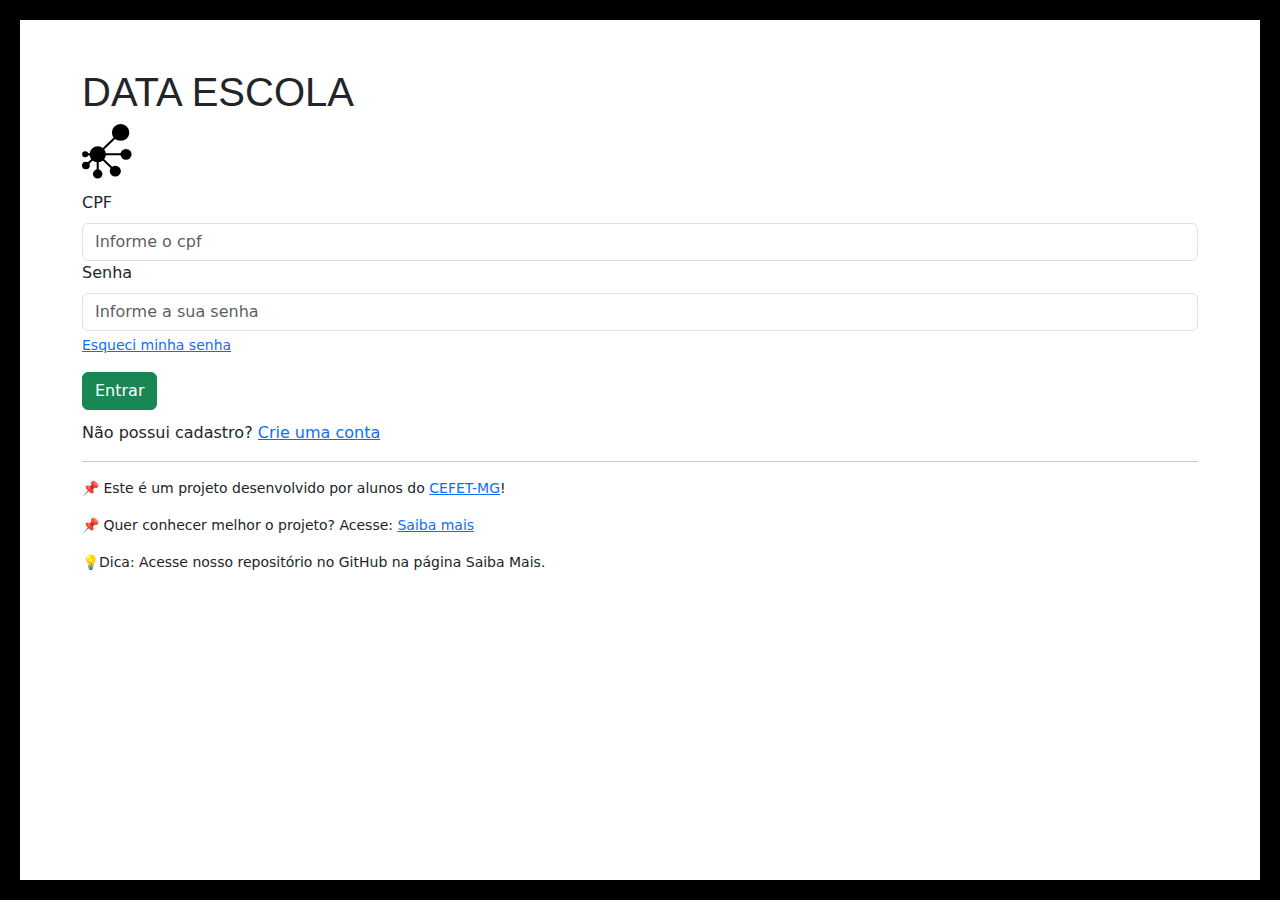
<file: dataEscola/src/frontend/index.html>
<!doctype html>
<html lang="pt-br">
  <head>
    <meta charset="utf-8">
    <meta name="viewport" content="width=device-width, initial-scale=1">
    <title>Login</title>
    <link rel="icon" href="img/favicon.svg" type="image/x-icon">
    <link type="text/css" rel="stylesheet" href="css/bootstrap.css"/>
    <link type="text/css" rel="stylesheet" href="css/estilo.css"/>
  </head>
  <body>

    <div class="container mt-5">
        <h1>DATA ESCOLA</h1>
        <div class="logo">
            <img src="img/dataEsccolaLogo.svg" width="50px">
        </div>
        
        <form id="formulario" action="#" method="post">
            <fieldset>
                <div>
                    <label class="form-label" for="cpf">CPF</label>
                    <input class="form-control" id="cpf" name="cpf" type="text" required placeholder="Informe o cpf">
                </div>
                <div class="senha">
                    <label class="form-label" for="senha">Senha</label>
                    <input class="form-control" id="senha" name="senha" type="password" required placeholder="Informe a sua senha">
                </div>
                <p class="small mt-1"><a href="novaSenha.html">Esqueci minha senha</a></p>
                 <div class="mt-3"> 
                    <!--a class precisa ser mantida com esse nome por causa do bootstrap-->
                    <button class="btn btn-success" type="submit">Entrar</button> 
                </div>                 
            </fieldset>
        </form>
        <p class="cadastro">Não possui cadastro? <a href="criarConta.html">Crie uma conta</a></p>
        <hr>
        <footer>
        <div class="rodape">
            <p class="small">📌 Este é um projeto desenvolvido por alunos do <a href="https://www.timoteo.cefetmg.br/">CEFET-MG</a>!</p>
            <p class="small">📌 Quer conhecer melhor o projeto? Acesse: <a href="sobre.html">Saiba mais</a></p>
            <p class="small">💡Dica: Acesse nosso repositório no GitHub na página Saiba Mais.</p>
        </div>
    </footer>
    </div>
    <script type="text/javascript" src="js/bootstrap.js"></script>
    <script src="js/login.js"></script>
  </body>
</html>
</file>
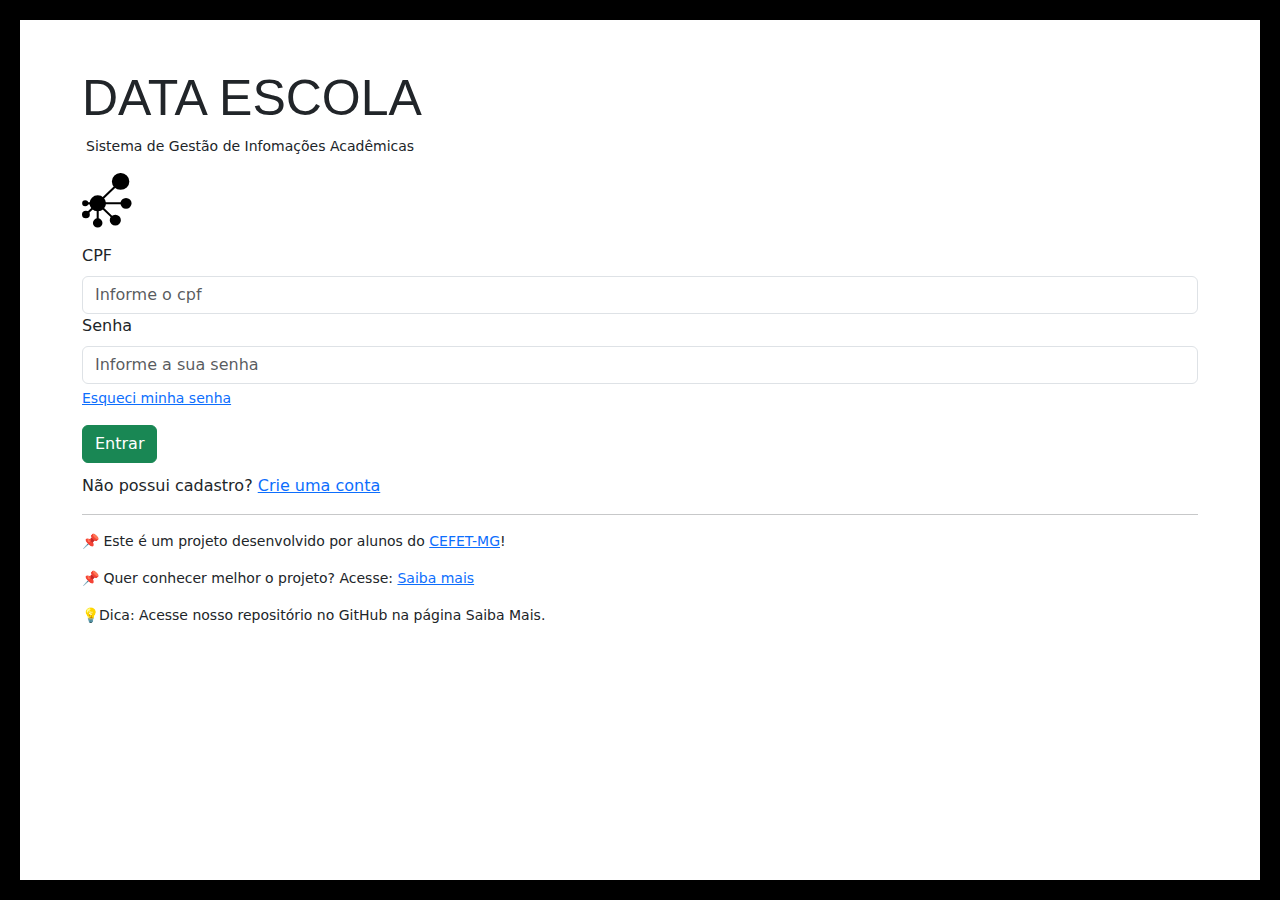
<file: dataEscola/src/main/java/com/cefet/dataEscola/frontend/index.html>
<!doctype html>
<html lang="pt-br">
  <head>
    <meta charset="utf-8">
    <meta name="viewport" content="width=device-width, initial-scale=1">
    <title>Login</title>
    <link rel="icon" href="img/favicon.svg" type="image/x-icon">
    <link type="text/css" rel="stylesheet" href="css/bootstrap.css"/>
    <link type="text/css" rel="stylesheet" href="css/estilo.css"/>
  </head>
  <body>

    <div class="container mt-5">
        <h1 style="font-size: 50px;">DATA ESCOLA</h1>
        <p class="small ms-1">Sistema de Gestão de Infomações Acadêmicas</p>
        <div class="logo mb-1">
            <img src="img/dataEsccolaLogo.svg" width="50px">
        </div>
        
        <form id="formulario" action="#" method="post">
            <fieldset>
                <div>
                    <label class="form-label" for="cpf">CPF</label>
                    <input class="form-control" id="cpf" name="cpf" type="text" required placeholder="Informe o cpf">
                </div>
                <div class="senha">
                    <label class="form-label" for="senha">Senha</label>
                    <input class="form-control" id="senha" name="senha" type="password" required placeholder="Informe a sua senha">
                </div>
                <p class="small mt-1"><a href="novaSenha.html">Esqueci minha senha</a></p>
                 <div class="mt-3"> 
                    <!--a class precisa ser mantida com esse nome por causa do bootstrap-->
                    <button class="btn btn-success" type="submit">Entrar</button> 
                </div>                 
            </fieldset>
        </form>
        <p class="cadastro">Não possui cadastro? <a href="criarConta.html">Crie uma conta</a></p>
        <hr>
        <footer>
        <div class="rodape">
            <p class="small">📌 Este é um projeto desenvolvido por alunos do <a href="https://www.timoteo.cefetmg.br/">CEFET-MG</a>!</p>
            <p class="small">📌 Quer conhecer melhor o projeto? Acesse: <a href="sobre.html">Saiba mais</a></p>
            <p class="small">💡Dica: Acesse nosso repositório no GitHub na página Saiba Mais.</p>
        </div>
    </footer>
    </div>
    <script type="text/javascript" src="js/bootstrap.js"></script>
    <script src="js/login.js"></script>
  </body>
</html>
</file>
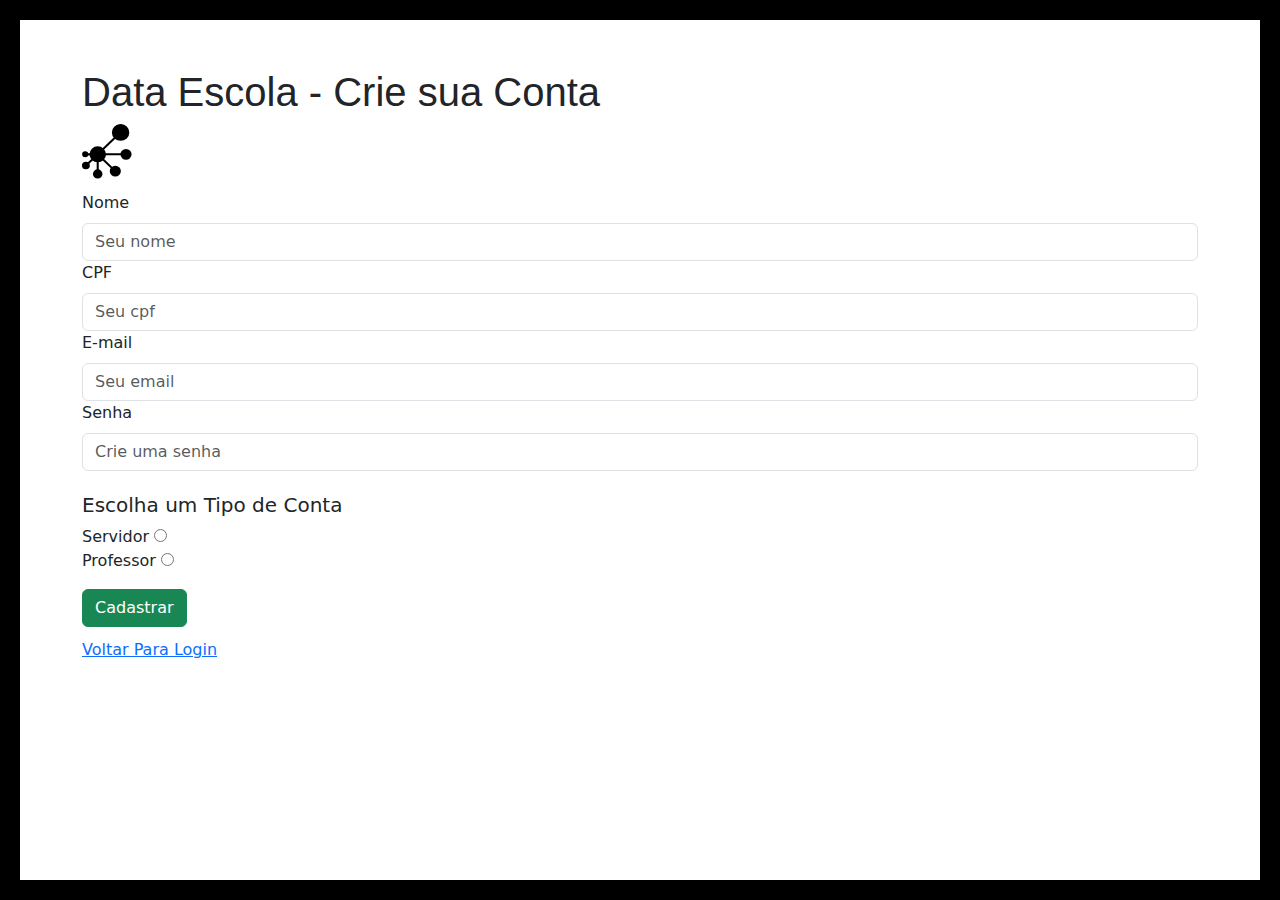
<file: dataEscola/src/frontend/criarConta.html>
<!DOCTYPE html>
<html lang="pt-br">
<head>
    <meta charset="UTF-8">
    <meta name="viewport" content="width=device-width, initial-scale=1.0">
    <title>Crie sua Conta</title>
    <link rel="icon" href="img/favicon.svg" type="image/x-icon">
    <link type="text/css" rel="stylesheet" href="css/bootstrap.css"/>
    <link type="text/css" rel="stylesheet" href="css/estiloCriarConta.css"/>
</head>
<body>
    <div class="container mt-5">
        <h1>Data Escola - Crie sua Conta</h1>
        <div class="logo">
            <img src="img/dataEsccolaLogo.svg" width="50px">
        </div>
        <form id="formulario" action="#" method="post">
            <fieldset>
                <div>
                    <label class="form-label" for="nome">Nome</label>
                    <input class="form-control" id="nome" name="nome" type="text" required placeholder="Seu nome">
                </div>
                <div>
                    <label class="form-label" for="cpf">CPF</label>
                    <input class="form-control" id="cpf" name="cpf" type="text" required placeholder="Seu cpf">
                </div>
                <div>
                    <label class="form-label" for="email">E-mail</label>
                    <input class="form-control" id="email" name="email" type="text" required placeholder="Seu email">
                </div>
                <div class="senha">
                    <label class="form-label" for="senha">Senha</label>
                    <input class="form-control" id="senha" name="senha" type="password" required placeholder="Crie uma senha">
                </div>
                <div class="tipo">
                    <h5 class="form-label" for="tipo">Escolha um Tipo de Conta</h5>
                <label for="servidor">Servidor</label>
                <input id="servidor" type="radio" required id="servidor" name="tipo" value="SERVIDOR"> 
                <br>
                <label for="professor">Professor</label>
                <input id="professor" type="radio" required id="professor" name="tipo" value="PROFESSOR">
                <br>
                </div>
                 <div class="mt-3"> 
                    <!--a class precisa ser mantida com esse nome por causa do bootstrap-->
                    <button class="btn btn-success" type="submit">Cadastrar</button> 
                </div>
                <div class="linkVoltar">
                <a href="index.html">Voltar Para Login</a>
                </div>
                <br>
                <br>

    </div>

    <script type="text/javascript" src="js/bootstrap.js"></script>
    <script src="js/criarConta.js"></script>    
</body>
</html>
</file>
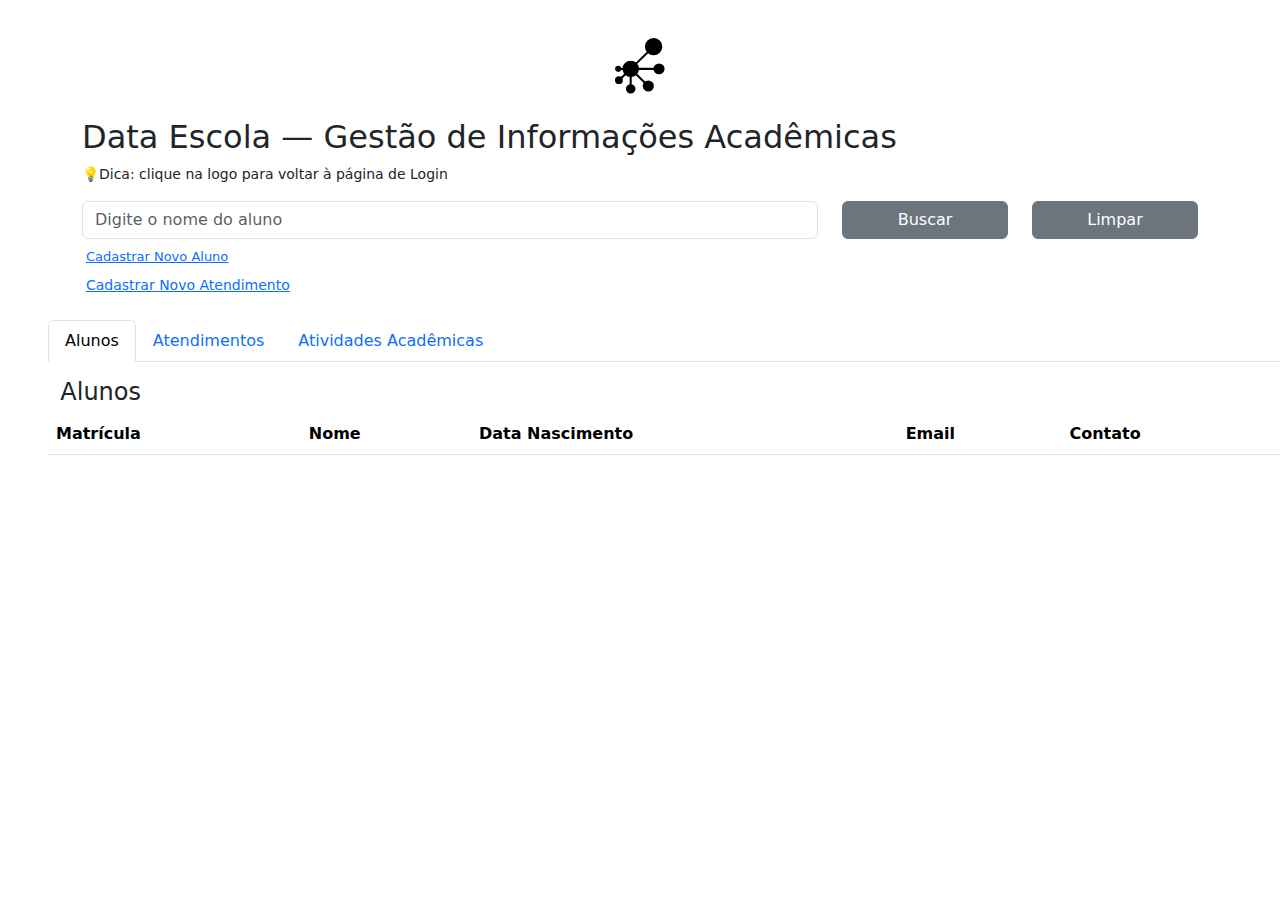
<file: dataEscola/src/frontend/home.html>
<!doctype html>
<html lang="pt-br">
  <head>
    <meta charset="utf-8">
    <meta name="viewport" content="width=device-width, initial-scale=1">
    <title>Home</title>
    <link rel="icon" href="img/favicon.svg" type="image/x-icon">
    <link type="text/css" rel="stylesheet" href="css/bootstrap.css"/>
     <link type="text/css" rel="stylesheet" href="css/estiloHome.css"/>
  </head>

  <body>
    <div class="logo">
          <a href="index.html" >
            <img src="img/dataEsccolaLogo.svg" width="50px">
          </a>
        </div>
    <div class="modal fade" id="modalAluno">
      <div class="modal-dialog">
        <div class="modal-content">
          <div class="modal-header">
            <h5>Novo Aluno</h5>
          </div>
          <div class="modal-body">
            <input id="nomeAluno" class="form-control mb-2" placeholder="Nome">
            <input id="matriculaAluno" class="form-control mb-2" placeholder="Matrícula">
            <input id="emailAluno" class="form-control mb-2" placeholder="Email">
            <input id="contatoAluno" class="form-control mb-2" placeholder="Contato">
            <input id="dataNascimentoAluno" type="date" class="form-control mb-2">
          </div>
          <div class="modal-footer">
            <button class="btn btn-primary" onclick="salvarAluno()">Salvar</button>
          </div>
        </div>
      </div>
    </div>

    <div class="modal fade" id="modalAtendimento">
      <div class="modal-dialog">
        <div class="modal-content">
          <div class="modal-header">
            <h5>Novo Atendimento</h5>
          </div>

          <div class="modal-body">

            <!-- ALUNO -->
            <select id="alunoAtendimento" class="form-control mb-2">
              <option value="">Selecione o aluno</option>
            </select>

            <input id="descricaoAtendimento" class="form-control mb-2" placeholder="Descrição">

            <input id="dataAtendimento" type="date" class="form-control mb-2">

            <select id="situacaoAtendimento" class="form-control mb-2">
              <option value="REALIZADO">Realizado</option>
              <option value="PENDENTE">Pendente</option>
            </select>

            <input id="responsavelAtendimento" class="form-control mb-2" placeholder="Responsável">
          </div>

          <div class="modal-footer">
            <button class="btn btn-primary" onclick="salvarAtendimento()">
              Salvar
            </button>
          </div>
        </div>
      </div>
    </div>


      <div class="container mt-4">
      <h2>Data Escola — Gestão de Informações Acadêmicas</h2>
      <div class="small">
      <p>💡Dica: clique na logo para voltar à página de Login</p>
      </div>
      <div class="row mb-3">
        <div class="col-md-8">
          <input
            type="text"
            id="pesquisaNome"
            class="form-control"
            placeholder="Digite o nome do aluno"
          >
        </div>
        <div class="col-md-2">
          <button class="btn btn-secondary w-100" onclick="buscarAluno()">
            Buscar
          </button>
        </div>
        <div class="col-md-2">
          <button class="btn btn-secondary w-100" onclick="carregarAlunos()">
            Limpar
          </button>
          </div>
          <!--MT significa margin top e ms significa margin start-->
          <div class="mt-2 ms-1 btnNovoAluno">
            <a href="#modalAluno" data-bs-toggle="modal" data-bs-target="#modalAluno">
              Cadastrar Novo Aluno
            </a>
          </div>
          <div class="mt-2 ms-1 btnNovoAtendimento small">
            <a href="#modalAtendimento"
              data-bs-toggle="modal"
              data-bs-target="#modalAtendimento"
              onclick="carregarAlunosSelect()">
              Cadastrar Novo Atendimento
            </a>
          </div>
        </div>
      </div>



    <!-- NAV TABS -->
    <ul class="nav nav-tabs mt-4 ms-5" id="menuTabs" role="tablist">
      <li class="nav-item">
        <button class="nav-link active" data-bs-toggle="tab" data-bs-target="#alunos">
          Alunos
        </button>
      </li>
      <li class="nav-item">
        <button class="nav-link" data-bs-toggle="tab" data-bs-target="#atendimentos">
          Atendimentos
        </button>
      </li>
      <li class="nav-item">
        <button class="nav-link" data-bs-toggle="tab" data-bs-target="#atividades">
          Atividades Acadêmicas
        </button>
      </li>
    </ul>

    <!-- CONTEÚDO DAS TABS -->
    <div class="tab-content mt-3 ms-5">

      <!-- ALUNOS -->
      <div class="tab-pane fade show active" id="alunos">
        <h4>Alunos</h4>
        <table class="table table-striped">
          <thead>
            <tr>
              <th>Matrícula</th>
              <th>Nome</th>
              <th>Data Nascimento</th>
              <th>Email</th>
              <th>Contato</th>
            </tr>
          </thead>
          <tbody id="tabela-alunos">
            <!-- preenchido via JS -->
          </tbody>
        </table>
      </div>

      <!-- ATENDIMENTOS -->
      <div class="tab-pane fade" id="atendimentos">
        <h4>Atendimentos</h4>
        <table class="table table-striped">
          <thead>
            <tr>
              <th>Aluno</th>
              <th>Descrição</th>
              <th>Data</th>
              <th>Situação</th>
              <th>Responsável</th>
            </tr>
          </thead>
          <tbody id="tabela-atendimentos">
          </tbody>
        </table>
      </div>

      <!-- ATIVIDADES -->
      <div class="tab-pane fade" id="atividades">
        <h4>Atividades Acadêmicas</h4>
        <table class="table table-striped">
          <thead>
            <tr>
              <th>Aluno</th>
              <th>Descrição</th>
              <th>Observação</th>
              <th>Status</th>
            </tr>
          </thead>
          <tbody id="tabela-atividades">
          </tbody>
        </table>
      </div>

    </div>
  </div>

  <script src="js/bootstrap.js"></script>
  <script src="js/home.js"></script>

</body>
</html>
</file>
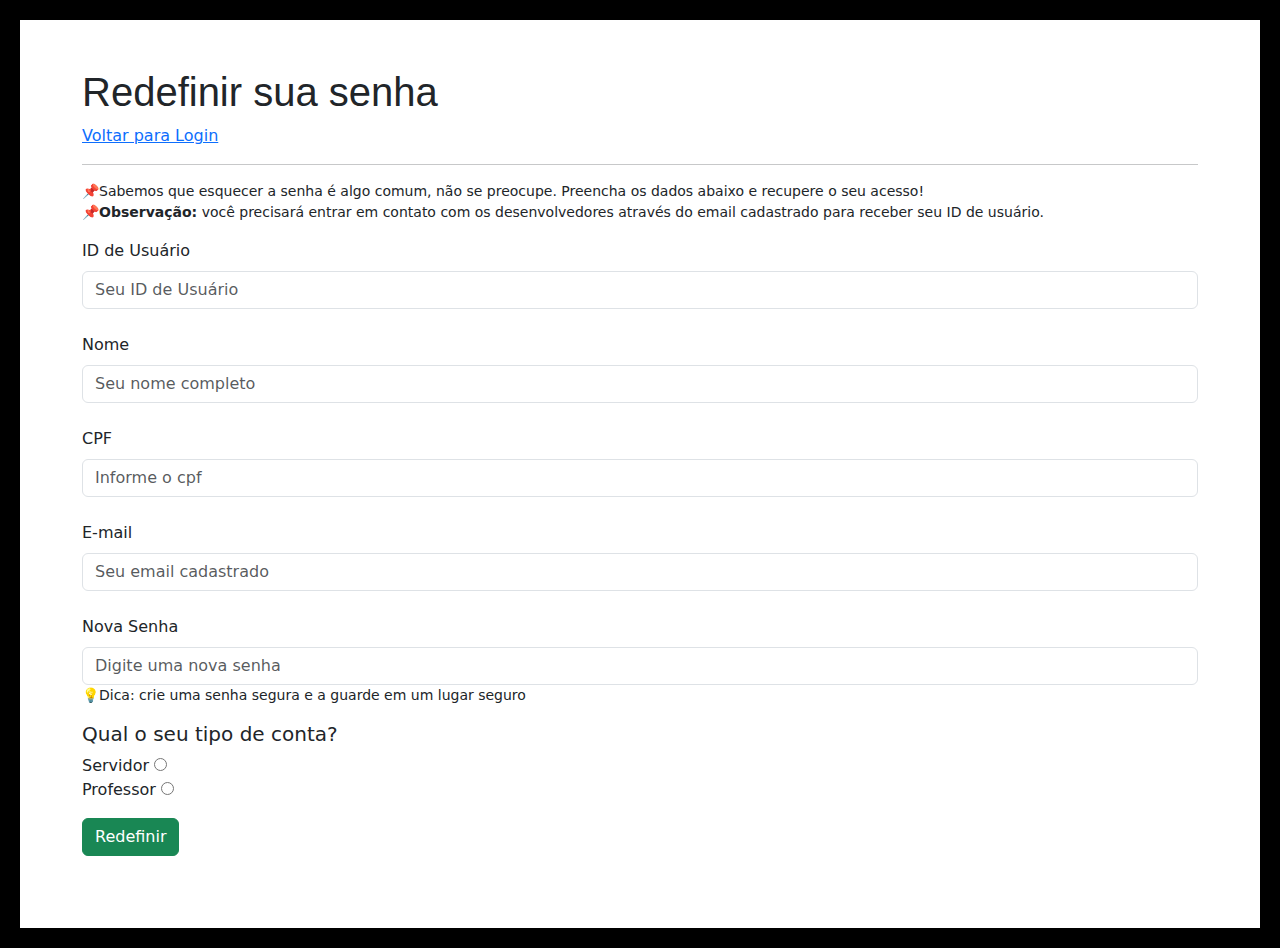
<file: dataEscola/src/frontend/novaSenha.html>
<!DOCTYPE html>
<html lang="pt-br">
<head>
    <meta charset="UTF-8">
    <meta name="viewport" content="width=device-width, initial-scale=1.0">
    <title>Nova Senha</title>
    <link rel="icon" href="img/favicon.svg" type="image/x-icon">
    <link type="text/css" rel="stylesheet" href="css/bootstrap.css"/>
    <link type="text/css" rel="stylesheet" href="css/novaSenha.css"/>
</head>
<body>
    <div class="container mt-5">
        <h1>Redefinir sua senha</h1>
        <a href="index.html">Voltar para Login</a>
        <hr>
        <p class="small">📌Sabemos que esquecer a senha é algo comum, não se preocupe. Preencha os dados abaixo e recupere o seu acesso!<br>📌<b>Observação:</b> você precisará entrar em contato com os desenvolvedores através do email cadastrado para receber seu ID de usuário.</p>

        <form id="formulario" action="#" method="put">
            <fieldset>
            <div>
                <label class="form-label" for="id">ID de Usuário</label>
                <input class="form-control" id="id" name="id" type="text" required placeholder="Seu ID de Usuário">
            </div>
            <div>
                <label class="form-label mt-4" for="nome">Nome</label>
                <input class="form-control" id="nome" name="nome" type="text" required placeholder="Seu nome completo">
            </div>
            <div>
                <label class="form-label mt-4" for="cpf">CPF</label>
                <input class="form-control" id="cpf" name="cpf" type="text" required placeholder="Informe o cpf">
            </div>
            <div class="email">
                <label class="form-label mt-4" for="email">E-mail</label>
                <input class="form-control" id="email" name="email" type="text" required placeholder="Seu email cadastrado">
            </div>
            <div class="senha">
                <label class="form-label mt-4" for="senha">Nova Senha</label>
                <input class="form-control" id="senha" name="senha" type="password" required placeholder="Digite uma nova senha">
            </div>
            <p class="small">💡Dica: crie uma senha segura e a guarde em um lugar seguro</p>
            <div class="tipo">
                <h5 class="form-label" for="tipo">Qual o seu tipo de conta?</h5>
                    <label for="servidor">Servidor</label>
                    <input id="servidor" type="radio" required id="servidor" name="tipo" value="SERVIDOR"> 
                <br>
                    <label for="professor">Professor</label>
                    <input id="professor" type="radio" required id="professor" name="tipo" value="PROFESSOR">
                <br>
            </div>

                <div class="mt-3"> 
                <!--a class precisa ser mantida com esse nome por causa do bootstrap-->
                <button class="btn btn-success" type="submit">Redefinir</button> 
            </div>                 
            </fieldset>
        </form>
        <br><br><br>

    </div>

    <script type="text/javascript" src="js/bootstrap.js"></script>
    <script src="js/novaSenha.js"></script> 
    
</body>
</html>
</file>
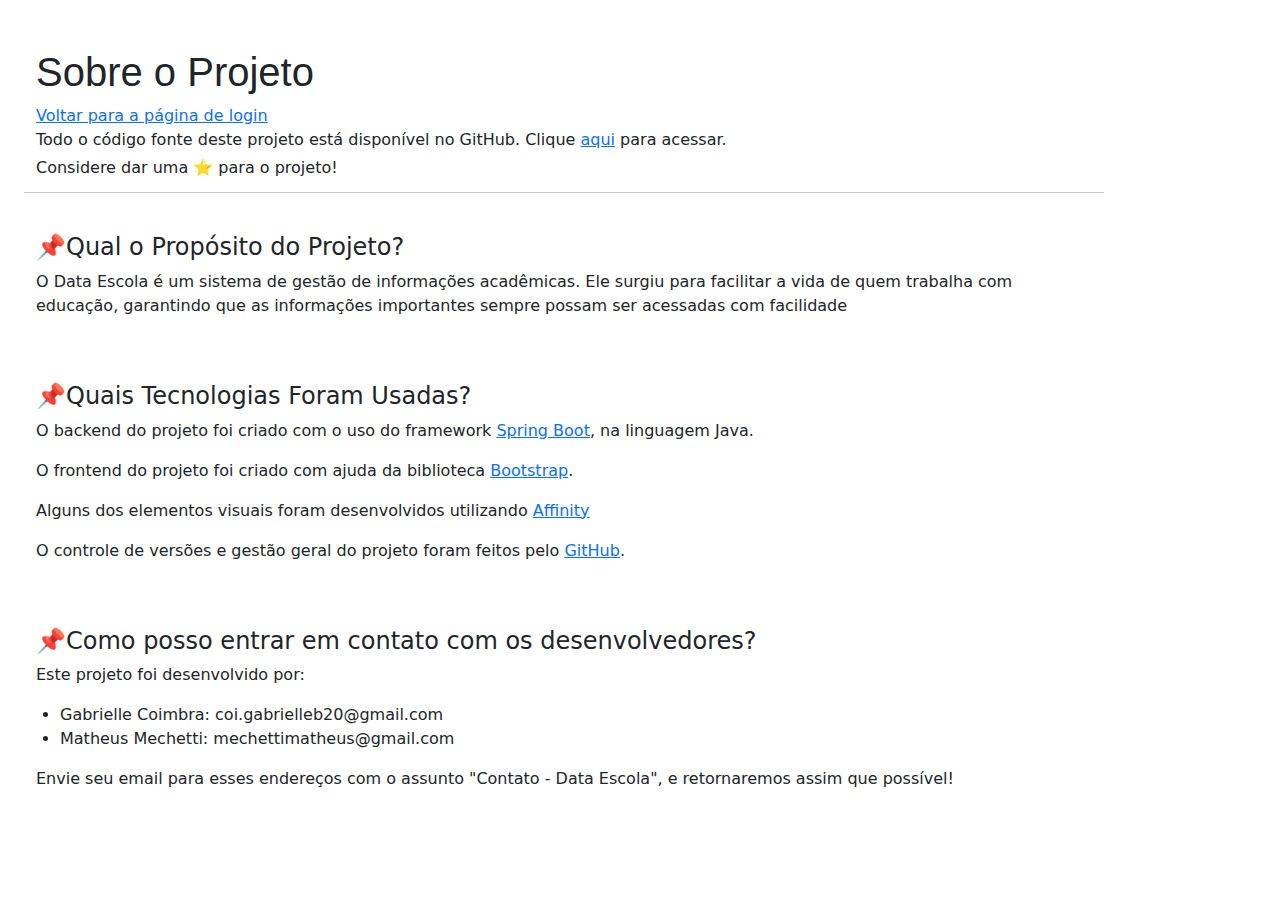
<file: dataEscola/src/frontend/sobre.html>
<!DOCTYPE html>
<html lang="pt-br">
<head>
    <meta charset="UTF-8">
    <meta name="viewport" content="width=device-width, initial-scale=1.0">
    <title>Sobre</title>
    <link rel="icon" href="img/favicon.svg" type="image/x-icon">
    <link type="text/css" rel="stylesheet" href="css/bootstrap.css"/>
    <link type="text/css" rel="stylesheet" href="css/sobreEstilo.css"/>
</head>
<body>

    <div class="container mt-5 ms-4">
        <div class="row align-items-center me-5">
            <h1>Sobre o Projeto</h1>
            <a href="index.html">Voltar para a página de login</a>
            <p>Todo o código fonte deste projeto está disponível no GitHub. Clique <a href="https://github.com/LullyMatheus/dataEscola">aqui</a> para acessar.</p>
            <p style="line-height: 0;">Considere dar uma ⭐ para o projeto!</p>

            <hr class="mt-2">
            <h4 class="mt-4">📌Qual o Propósito do Projeto?</h4>
            <p>O Data Escola é um sistema de gestão de informações acadêmicas. Ele surgiu para facilitar a vida de quem trabalha com educação, garantindo que as informações importantes sempre possam ser acessadas com facilidade</p>
            <h4 class="mt-5">📌Quais Tecnologias Foram Usadas?</h4>
            <p>O backend do projeto foi criado com o uso do framework <a href="https://spring.io/projects/spring-boot">Spring Boot</a>, na linguagem Java.</p>
            <p>O frontend do projeto foi criado com ajuda da biblioteca <a href="https://getbootstrap.com/docs/5.3/getting-started/introduction/">Bootstrap</a>.</p>
            <p>Alguns dos elementos visuais foram desenvolvidos utilizando <a href="https://www.affinity.studio/pt_br">Affinity</a></p>
            <p>O controle de versões e gestão geral do projeto foram feitos pelo <a href="https://github.com/LullyMatheus/dataEscola">GitHub</a>.</p>
            <h4 class="mt-5">📌Como posso entrar em contato com os desenvolvedores?</h4>
            <p>Este projeto foi desenvolvido por:</p>
            <ul class="ms-4">
                <li>Gabrielle Coimbra: coi.gabrielleb20@gmail.com</li>
                <li>Matheus Mechetti: mechettimatheus@gmail.com</li>
            </ul>
            <p>Envie seu email para esses endereços com o assunto "Contato - Data Escola", e retornaremos assim que possível!</p>

        </div>
    </div>

    <br><br><br>

    <script type="text/javascript" src="js/bootstrap.js"></script> 
</body>
</html>
</file>
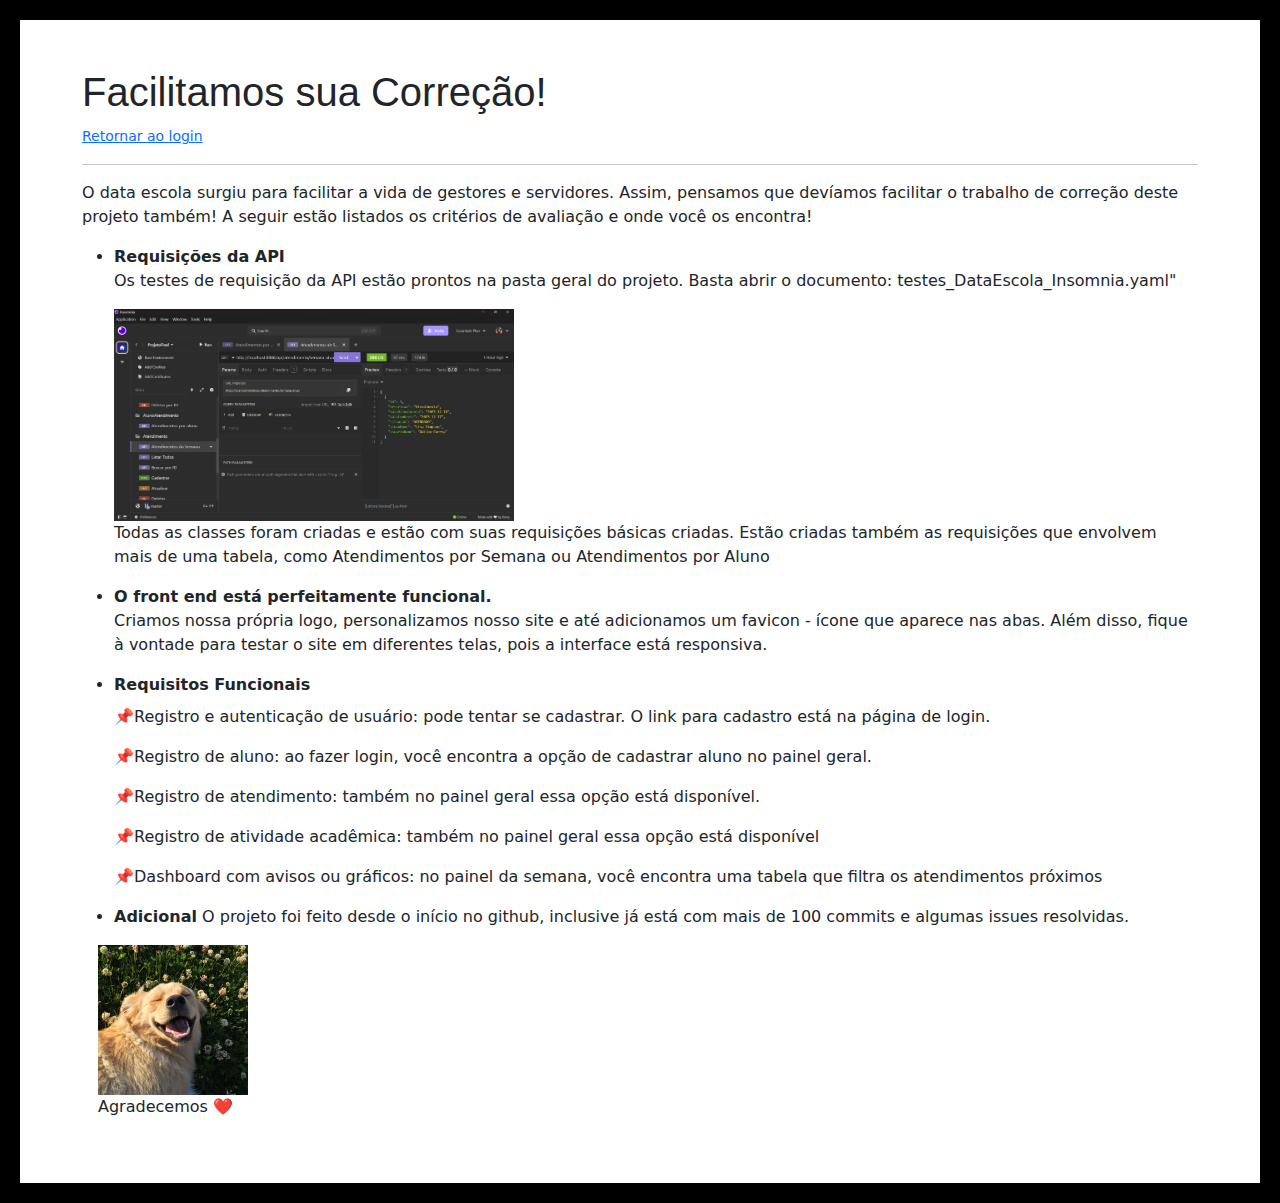
<file: dataEscola/src/main/java/com/cefet/dataEscola/frontend/correcao.html>
<!doctype html>
<html lang="pt-br">
  <head>
    <meta charset="utf-8">
    <meta name="viewport" content="width=device-width, initial-scale=1">
    <title>Login</title>
    <link rel="icon" href="img/favicon.svg" type="image/x-icon">
    <link type="text/css" rel="stylesheet" href="css/bootstrap.css"/>
    <link type="text/css" rel="stylesheet" href="css/estilo.css"/>
  </head>
  <body>
    <div class="container mt-5">
        <h1>Facilitamos sua Correção!</h1>
        <a href="index.html" class="small">Retornar ao login</a>
        <hr>
        <p>O data escola surgiu para facilitar a vida de gestores e servidores. Assim, pensamos que devíamos facilitar o trabalho de correção deste projeto também! A seguir estão listados os critérios de avaliação e onde você os encontra!</p>
        <ul>
            <li>
                <b>Requisições da API</b>
                <p>Os testes de requisição da API estão prontos na pasta geral do projeto. Basta abrir o documento: testes_DataEscola_Insomnia.yaml"</p>
                <img src="img/print_Insomnia.png" width="400px">
                <p>Todas as classes foram criadas e estão com suas requisições básicas criadas. Estão criadas também as requisições que envolvem mais de uma tabela, como Atendimentos por Semana ou Atendimentos por Aluno</p>
            </li>
            <li>
                <b>O front end está perfeitamente funcional.</b>
                <p>Criamos nossa própria logo, personalizamos nosso site e até adicionamos um favicon - ícone que aparece nas abas. Além disso, fique à vontade para testar o site em diferentes telas, pois a interface está responsiva.</p>
            </li>
            <li>
                <b>Requisitos Funcionais</b>
                <p class="mt-2">📌Registro e autenticação de usuário: pode tentar se cadastrar. O link para cadastro está na página de login.</p>
                <p>📌Registro de aluno: ao fazer login, você encontra a opção de cadastrar aluno no painel geral.</p>
                <p>📌Registro de atendimento: também no painel geral essa opção está disponível.</p>
                <p>📌Registro de atividade acadêmica: também no painel geral essa opção está disponível</p>
                <p>📌Dashboard com avisos ou gráficos: no painel da semana, você encontra uma tabela que filtra os atendimentos próximos</p>
            </li>
            <li>
                <b>Adicional</b>
                O projeto foi feito desde o início no github, inclusive já está com mais de 100 commits e algumas issues resolvidas.
            </li>
        </ul>

        
        <img class="mt3 ms-3" src="img/cao.jpg" width="150px">
        <p class="ms-3">Agradecemos ❤️</p>
        <br><br>
    </div>
  </body>
</file>
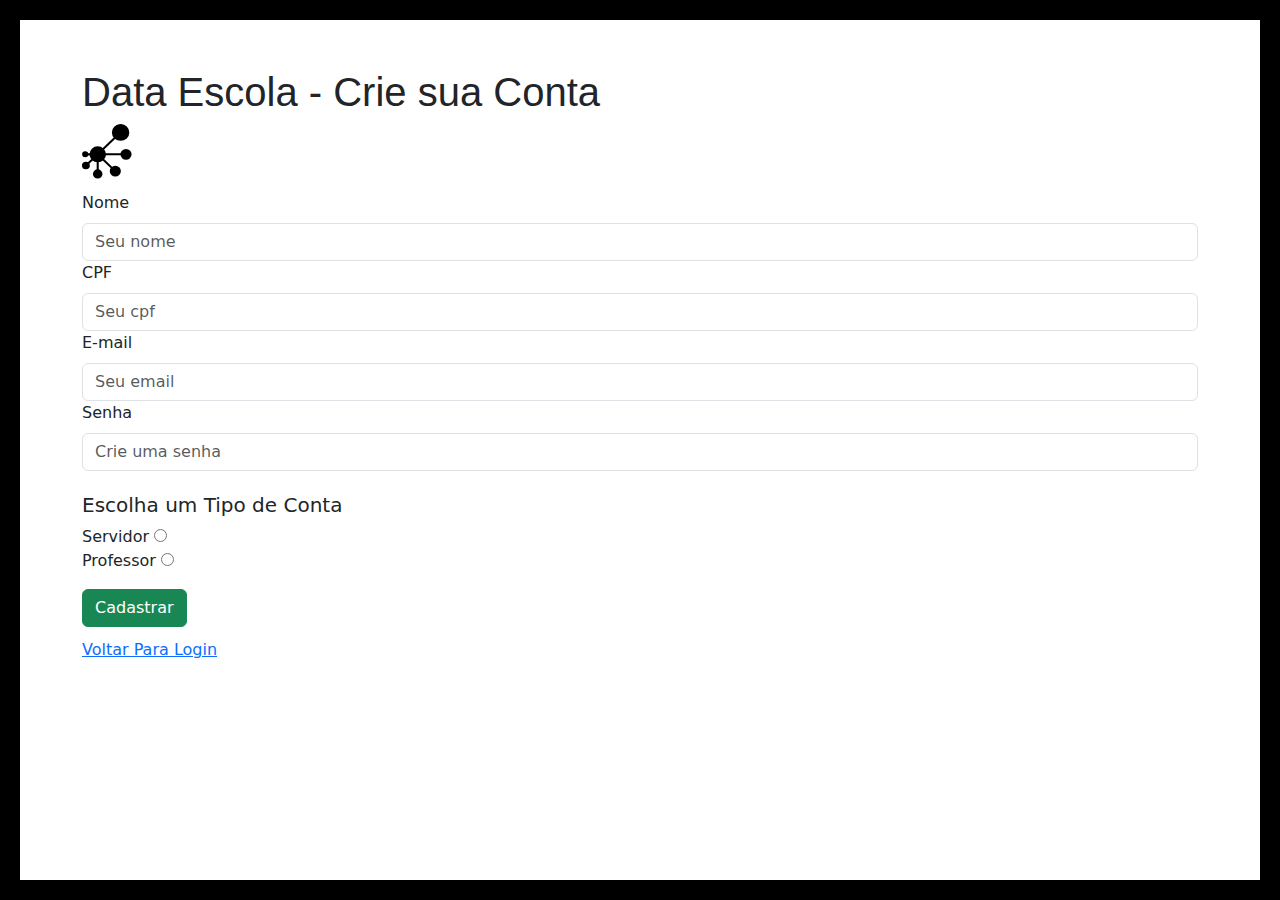
<file: dataEscola/src/main/java/com/cefet/dataEscola/frontend/criarConta.html>
<!DOCTYPE html>
<html lang="pt-br">
<head>
    <meta charset="UTF-8">
    <meta name="viewport" content="width=device-width, initial-scale=1.0">
    <title>Crie sua Conta</title>
    <link type="text/css" rel="stylesheet" href="css/bootstrap.css"/>
    <link type="text/css" rel="stylesheet" href="css/estiloCriarConta.css"/>
</head>
<body>
    <div class="container mt-5">
        <h1>Data Escola - Crie sua Conta</h1>
        <div class="logo">
            <img src="img/dataEsccolaLogo.svg" width="50px">
        </div>
        <form id="formulario" action="#" method="post">
            <fieldset>
                <div>
                    <label class="form-label" for="nome">Nome</label>
                    <input class="form-control" id="nome" name="nome" type="text" required placeholder="Seu nome">
                </div>
                <div>
                    <label class="form-label" for="cpf">CPF</label>
                    <input class="form-control" id="cpf" name="cpf" type="text" required placeholder="Seu cpf">
                </div>
                <div>
                    <label class="form-label" for="email">E-mail</label>
                    <input class="form-control" id="email" name="email" type="text" required placeholder="Seu email">
                </div>
                <div class="senha">
                    <label class="form-label" for="senha">Senha</label>
                    <input class="form-control" id="senha" name="senha" type="password" required placeholder="Crie uma senha">
                </div>
                <div class="tipo">
                    <h5 class="form-label" for="tipo">Escolha um Tipo de Conta</h5>
                <label for="servidor">Servidor</label>
                <input id="servidor" type="radio" required id="servidor" name="tipo" value="SERVIDOR"> 
                <br>
                <label for="professor">Professor</label>
                <input id="professor" type="radio" required id="professor" name="tipo" value="PROFESSOR">
                <br>
                </div>
                 <div class="mt-3"> 
                    <!--a class precisa ser mantida com esse nome por causa do bootstrap-->
                    <button class="btn btn-success" type="submit">Cadastrar</button> 
                </div>
                <div class="linkVoltar">
                <a href="index.html">Voltar Para Login</a>
                </div>
                <br>
                <br>

    </div>

    <script type="text/javascript" src="js/bootstrap.js"></script>
    <script src="js/criarConta.js"></script>    
</body>
</html>
</file>
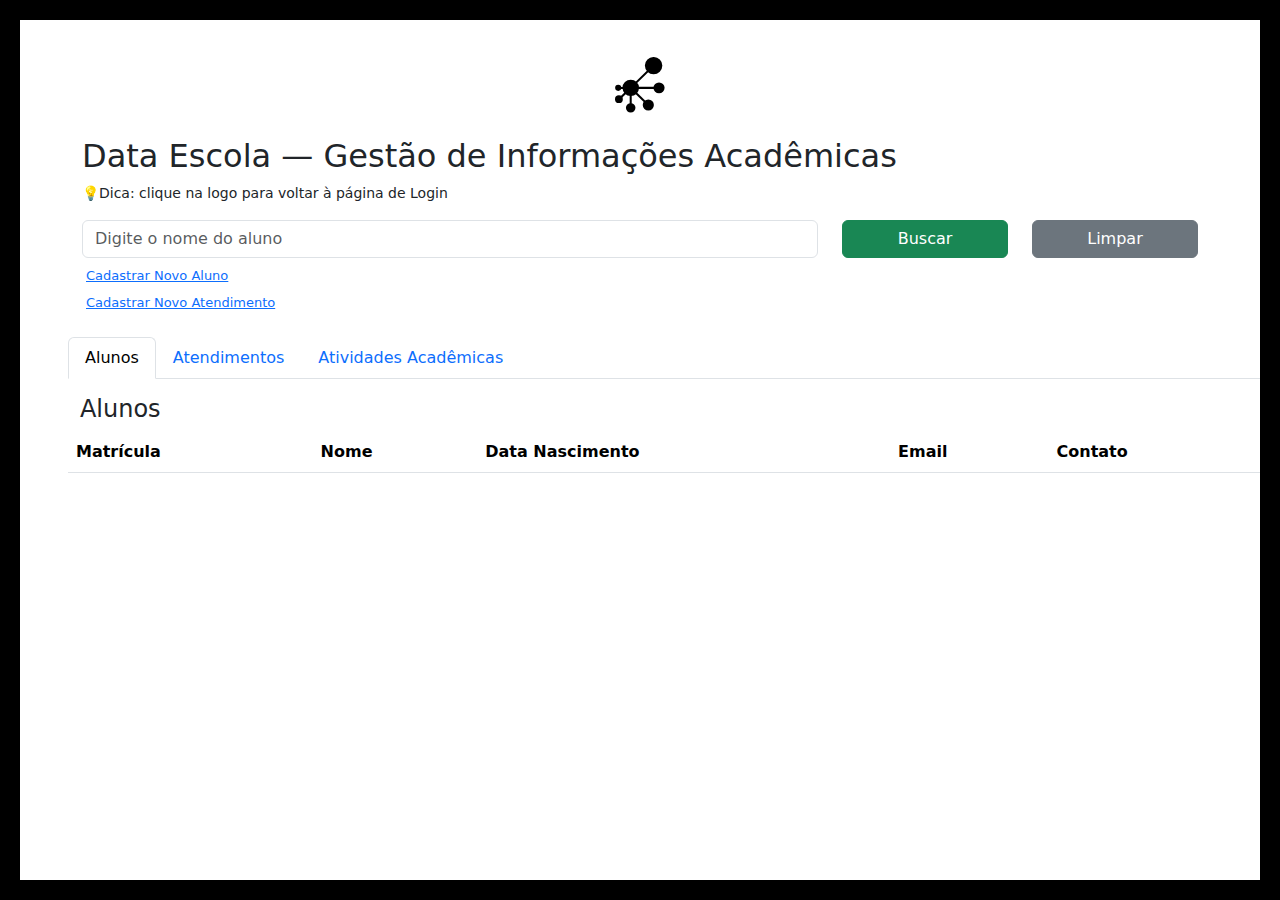
<file: dataEscola/src/main/java/com/cefet/dataEscola/frontend/home.html>
<!doctype html>
<html lang="pt-br">
  <head>
    <meta charset="utf-8">
    <meta name="viewport" content="width=device-width, initial-scale=1">
    <title>Home</title>
    <link rel="icon" href="img/favicon.svg" type="image/x-icon">
    <link type="text/css" rel="stylesheet" href="css/bootstrap.css"/>
     <link type="text/css" rel="stylesheet" href="css/estiloHome.css"/>
  </head>

  <body>
    <div class="logo">
          <a href="index.html" >
            <img src="img/dataEsccolaLogo.svg" width="50px">
          </a>
        </div>
    <div class="modal fade" id="modalAluno">
      <div class="modal-dialog">
        <div class="modal-content">
          <div class="modal-header">
            <h5>Novo Aluno</h5>
          </div>
          <div class="modal-body">
            <input id="nomeAluno" class="form-control mb-2" placeholder="Nome">
            <input id="matriculaAluno" class="form-control mb-2" placeholder="Matrícula">
            <input id="emailAluno" class="form-control mb-2" placeholder="Email">
            <input id="contatoAluno" class="form-control mb-2" placeholder="Contato">
            <input id="dataNascimentoAluno" type="date" class="form-control mb-2">
          </div>
          <div class="modal-footer">
            <button class="btn btn-primary" onclick="salvarAluno()">Salvar</button>
          </div>
        </div>
      </div>
    </div>

    <div class="modal fade" id="modalAtendimento">
      <div class="modal-dialog">
        <div class="modal-content">
          <div class="modal-header">
            <h5>Novo Atendimento</h5>
          </div>

          <div class="modal-body">

            <!-- ALUNO -->
            <select id="alunoAtendimento" class="form-control mb-2">
              <option value="">Selecione o aluno</option>
            </select>

            <input id="descricaoAtendimento" class="form-control mb-2" placeholder="Descrição">

            <input id="dataAtendimento" type="date" class="form-control mb-2">

            <select id="situacaoAtendimento" class="form-control mb-2">
              <option value="REALIZADO">Realizado</option>
              <option value="PENDENTE">Pendente</option>
            </select>

            <input id="responsavelAtendimento" class="form-control mb-2" placeholder="Responsável">
          </div>

          <div class="modal-footer">
            <button class="btn btn-primary" onclick="salvarAtendimento()">
              Salvar
            </button>
          </div>
        </div>
      </div>
    </div>


      <div class="container mt-4">
      <h2>Data Escola — Gestão de Informações Acadêmicas</h2>
      <div class="small">
      <p>💡Dica: clique na logo para voltar à página de Login</p>
      </div>
      <div class="row mb-3">
        <div class="col-md-8">
          <input
            type="text"
            id="pesquisaNome"
            class="form-control"
            placeholder="Digite o nome do aluno"
          >
        </div>
        <div class="col-md-2">
          <button class="btn btn-success w-100" onclick="buscarAluno()">
            Buscar
          </button>
        </div>
        <div class="col-md-2">
          <button class="btn btn-secondary w-100" onclick="carregarAlunos()">
            Limpar
          </button>
          </div>
          <!--MT significa margin top e ms significa margin start-->
          <div class="mt-2 ms-1 btnNovoAluno">
            <a href="#modalAluno" data-bs-toggle="modal" data-bs-target="#modalAluno">
              Cadastrar Novo Aluno
            </a>
          </div>
          <div class="mt-2 ms-1 btnNovoAtendimento small">
            <a href="#modalAtendimento"
              data-bs-toggle="modal"
              data-bs-target="#modalAtendimento"
              onclick="carregarAlunosSelect()">
              Cadastrar Novo Atendimento
            </a>
          </div>
        </div>
      </div>



    <!-- NAV TABS -->
    <ul class="nav nav-tabs mt-4 ms-5" id="menuTabs" role="tablist">
      <li class="nav-item">
        <button class="nav-link active" data-bs-toggle="tab" data-bs-target="#alunos">
          Alunos
        </button>
      </li>
      <li class="nav-item">
        <button class="nav-link" data-bs-toggle="tab" data-bs-target="#atendimentos">
          Atendimentos
        </button>
      </li>
      <li class="nav-item">
        <button class="nav-link" data-bs-toggle="tab" data-bs-target="#atividades">
          Atividades Acadêmicas
        </button>
      </li>
    </ul>

    <!-- CONTEÚDO DAS TABS -->
    <div class="tab-content mt-3 ms-5">

      <!-- ALUNOS -->
      <div class="tab-pane fade show active" id="alunos">
        <h4>Alunos</h4>
        <table class="table table-striped">
          <thead>
            <tr>
              <th>Matrícula</th>
              <th>Nome</th>
              <th>Data Nascimento</th>
              <th>Email</th>
              <th>Contato</th>
            </tr>
          </thead>
          <tbody id="tabela-alunos">
            <!-- preenchido via JS -->
          </tbody>
        </table>
      </div>

      <!-- ATENDIMENTOS -->
      <div class="tab-pane fade" id="atendimentos">
        <h4>Atendimentos</h4>
        <table class="table table-striped">
          <thead>
            <tr>
              <th>Aluno</th>
              <th>Descrição</th>
              <th>Data</th>
              <th>Situação</th>
              <th>Responsável</th>
            </tr>
          </thead>
          <tbody id="tabela-atendimentos">
          </tbody>
        </table>
      </div>

      <!-- ATIVIDADES -->
      <div class="tab-pane fade" id="atividades">
        <h4>Atividades Acadêmicas</h4>
        <table class="table table-striped">
          <thead>
            <tr>
              <th>Aluno</th>
              <th>Descrição</th>
              <th>Observação</th>
              <th>Status</th>
            </tr>
          </thead>
          <tbody id="tabela-atividades">
          </tbody>
        </table>
      </div>

    </div>
  </div>

  <script src="js/bootstrap.js"></script>
  <script src="js/home.js"></script>

</body>
</html>
</file>
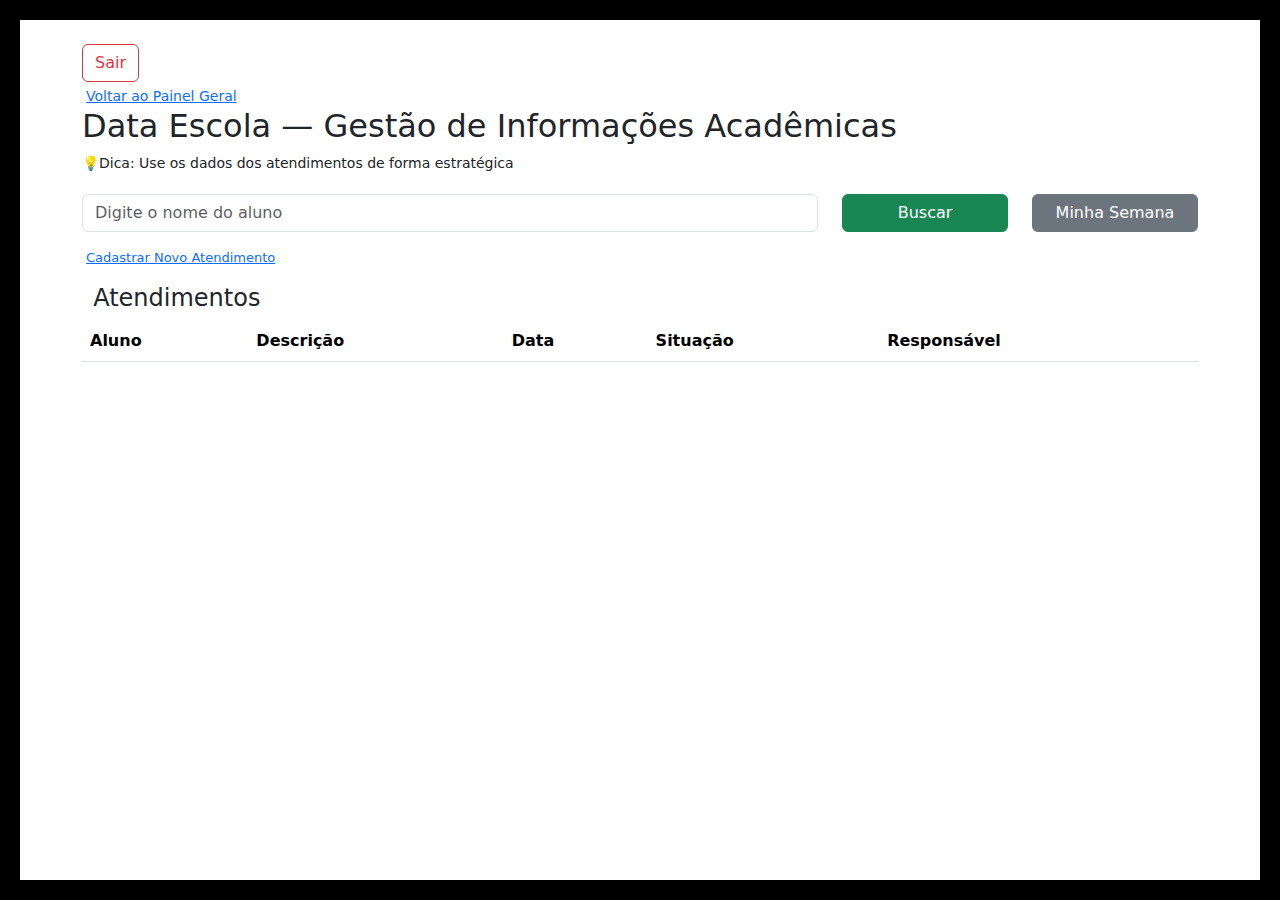
<file: dataEscola/src/main/java/com/cefet/dataEscola/frontend/homeAtendimentos.html>
<!doctype html>
<html lang="pt-br">

<head>
  <meta charset="utf-8">
  <meta name="viewport" content="width=device-width, initial-scale=1">
  <title>Home</title>
  <link rel="icon" href="img/favicon.svg" type="image/x-icon">
  <link type="text/css" rel="stylesheet" href="css/bootstrap.css" />
  <link type="text/css" rel="stylesheet" href="css/estiloHome.css" />
</head>

<body>

  <div class="modal fade" id="modalAtendimento">
    <div class="modal-dialog">
      <div class="modal-content">
        <div class="modal-header">
          <h5>Novo Atendimento</h5>
        </div>

        <div class="modal-body">

          <!-- ALUNO -->
          <select id="alunoAtendimento" class="form-control mb-2">
            <option value="">Selecione o aluno</option>
          </select>

          <input id="descricaoAtendimento" class="form-control mb-2" placeholder="Descrição">
          <a>Data atendimento</a>
          <input id="dataAtendimento" type="date" class="form-control mb-2">

          <select id="situacaoAtendimento" class="form-control mb-2">
            <option value="">Selecione a situação</option>
          </select>
          <select id="responsavelAtendimento" class="form-control mb-2">
            <option value="">Selecione o responsável</option>
          </select>
        </div>

        <div class="modal-footer">
          <button class="btn btn-primary" onclick="salvarAtendimento()">
            Salvar
          </button>
        </div>
      </div>
    </div>
  </div>




  <div class="container mt-2">
    <div class="mt-4">
      <a href="index.html">
        <button class="btn btn-outline-danger">Sair</button>
      </a>
      <div class="small mt-1 ms-1">
        <a href="home.html">Voltar ao Painel Geral</a>
      </div>
    </div>
    <h2>Data Escola — Gestão de Informações Acadêmicas</h2>
    <div class="small">
      <p>💡Dica: Use os dados dos atendimentos de forma estratégica</p>
    </div>
    <div class="row mb-3">
      <div class="col-md-8">
        <input type="text" id="pesquisaNome" class="form-control mt-1" placeholder="Digite o nome do aluno">
      </div>
      <div class="col-md-2">
        <button id="btnBuscar" class="btn btn-success w-100 mt-1">
          Buscar
        </button>
      </div>
      <div class="col-md-2">
        <button id="btnMinhaSemana" class="btn btn-secondary w-100 mt-1">
          Minha Semana
        </button>
      </div>
      <!--MT significa margin top e ms significa margin start-->

      <div class="mt-3 ms-1 btnNovoAtendimento small">
        <a href="#modalAtendimento" data-bs-toggle="modal" data-bs-target="#modalAtendimento">
          Cadastrar Novo Atendimento
        </a>
      </div>

    </div>

    <!-- CONTEÚDO DAS TABS -->
    <div class="tab-content mt-3">

      <!-- ATENDIMENTOS -->
      <div id="atendimentos">
        <h4>Atendimentos</h4>
        <table class="table table-striped">
          <thead>
            <tr>
              <th>Aluno</th>
              <th>Descrição</th>
              <th>Data</th>
              <th>Situação</th>
              <th>Responsável</th>
            </tr>
          </thead>
          <tbody id="tabela-atendimentos">
          </tbody>
        </table>
      </div>
    </div>
  </div>
  </div>

  <script src="js/bootstrap.js"></script>
  <script src="js/homeAtendimentos.js"></script>

</body>

</html>
</file>
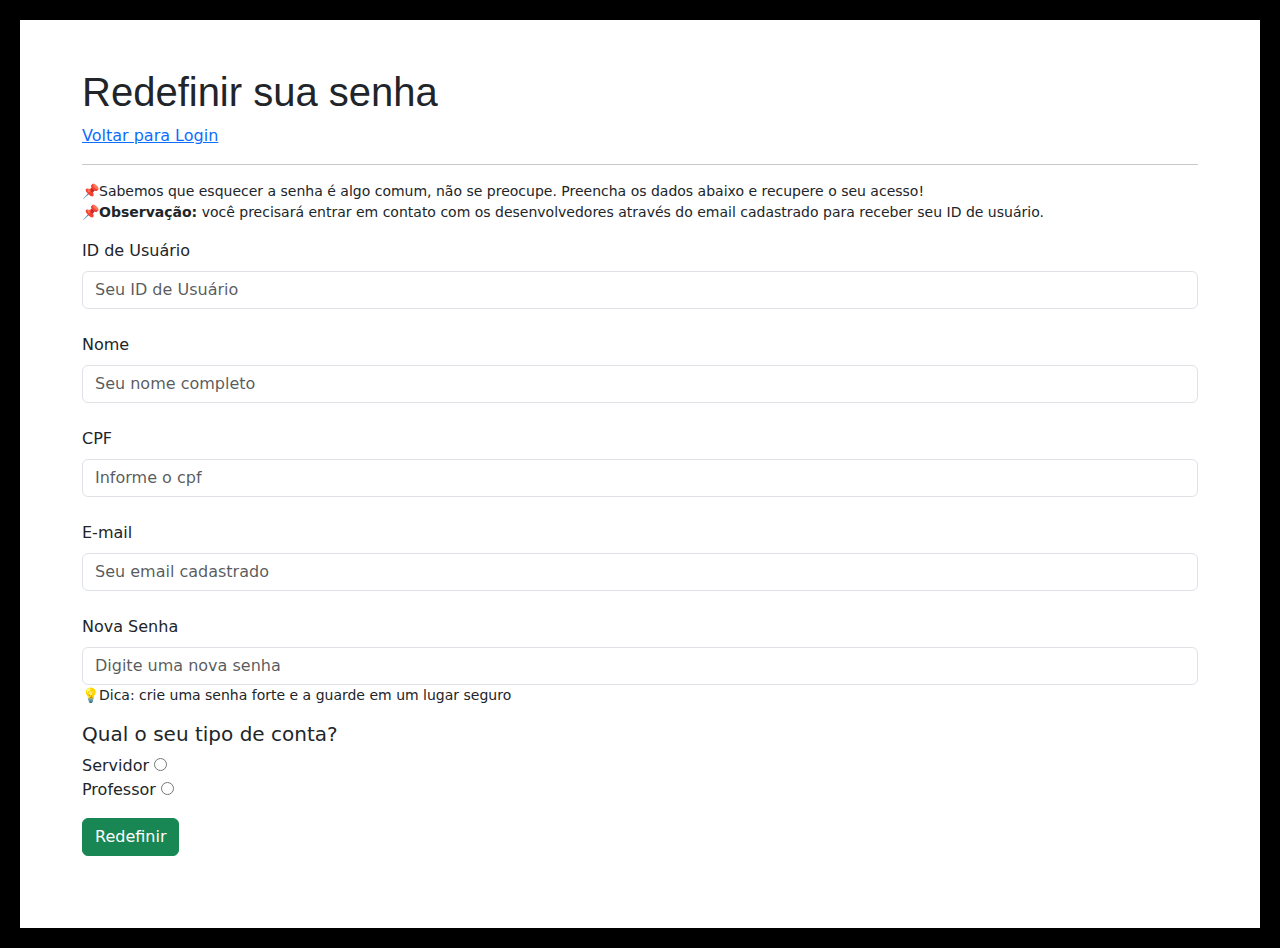
<file: dataEscola/src/main/java/com/cefet/dataEscola/frontend/novaSenha.html>
<!DOCTYPE html>
<html lang="pt-br">
<head>
    <meta charset="UTF-8">
    <meta name="viewport" content="width=device-width, initial-scale=1.0">
    <title>Nova Senha</title>
    <link rel="icon" href="img/favicon.svg" type="image/x-icon">
    <link type="text/css" rel="stylesheet" href="css/bootstrap.css"/>
    <link type="text/css" rel="stylesheet" href="css/novaSenha.css"/>
</head>
<body>
    <div class="container mt-5">
        <h1>Redefinir sua senha</h1>
        <a href="index.html">Voltar para Login</a>
        <hr>
        <p class="small">📌Sabemos que esquecer a senha é algo comum, não se preocupe. Preencha os dados abaixo e recupere o seu acesso!<br>📌<b>Observação:</b> você precisará entrar em contato com os desenvolvedores através do email cadastrado para receber seu ID de usuário.</p>

        <form id="formulario" action="#" method="put">
            <fieldset>
            <div>
                <label class="form-label" for="id">ID de Usuário</label>
                <input class="form-control" id="id" name="id" type="text" required placeholder="Seu ID de Usuário">
            </div>
            <div>
                <label class="form-label mt-4" for="nome">Nome</label>
                <input class="form-control" id="nome" name="nome" type="text" required placeholder="Seu nome completo">
            </div>
            <div>
                <label class="form-label mt-4" for="cpf">CPF</label>
                <input class="form-control" id="cpf" name="cpf" type="text" required placeholder="Informe o cpf">
            </div>
            <div class="email">
                <label class="form-label mt-4" for="email">E-mail</label>
                <input class="form-control" id="email" name="email" type="text" required placeholder="Seu email cadastrado">
            </div>
            <div class="senha">
                <label class="form-label mt-4" for="senha">Nova Senha</label>
                <input class="form-control" id="senha" name="senha" type="password" required placeholder="Digite uma nova senha">
            </div>
            <p class="small">💡Dica: crie uma senha forte e a guarde em um lugar seguro</p>
            <div class="tipo">
                <h5 class="form-label" for="tipo">Qual o seu tipo de conta?</h5>
                    <label for="servidor">Servidor</label>
                    <input id="servidor" type="radio" required id="servidor" name="tipo" value="SERVIDOR"> 
                <br>
                    <label for="professor">Professor</label>
                    <input id="professor" type="radio" required id="professor" name="tipo" value="PROFESSOR">
                <br>
            </div>

                <div class="mt-3"> 
                <!--a class precisa ser mantida com esse nome por causa do bootstrap-->
                <button class="btn btn-success" type="submit">Redefinir</button> 
            </div>                 
            </fieldset>
        </form>
        <br><br><br>

    </div>

    <script type="text/javascript" src="js/bootstrap.js"></script>
    <script src="js/novaSenha.js"></script> 
    
</body>
</html>
</file>
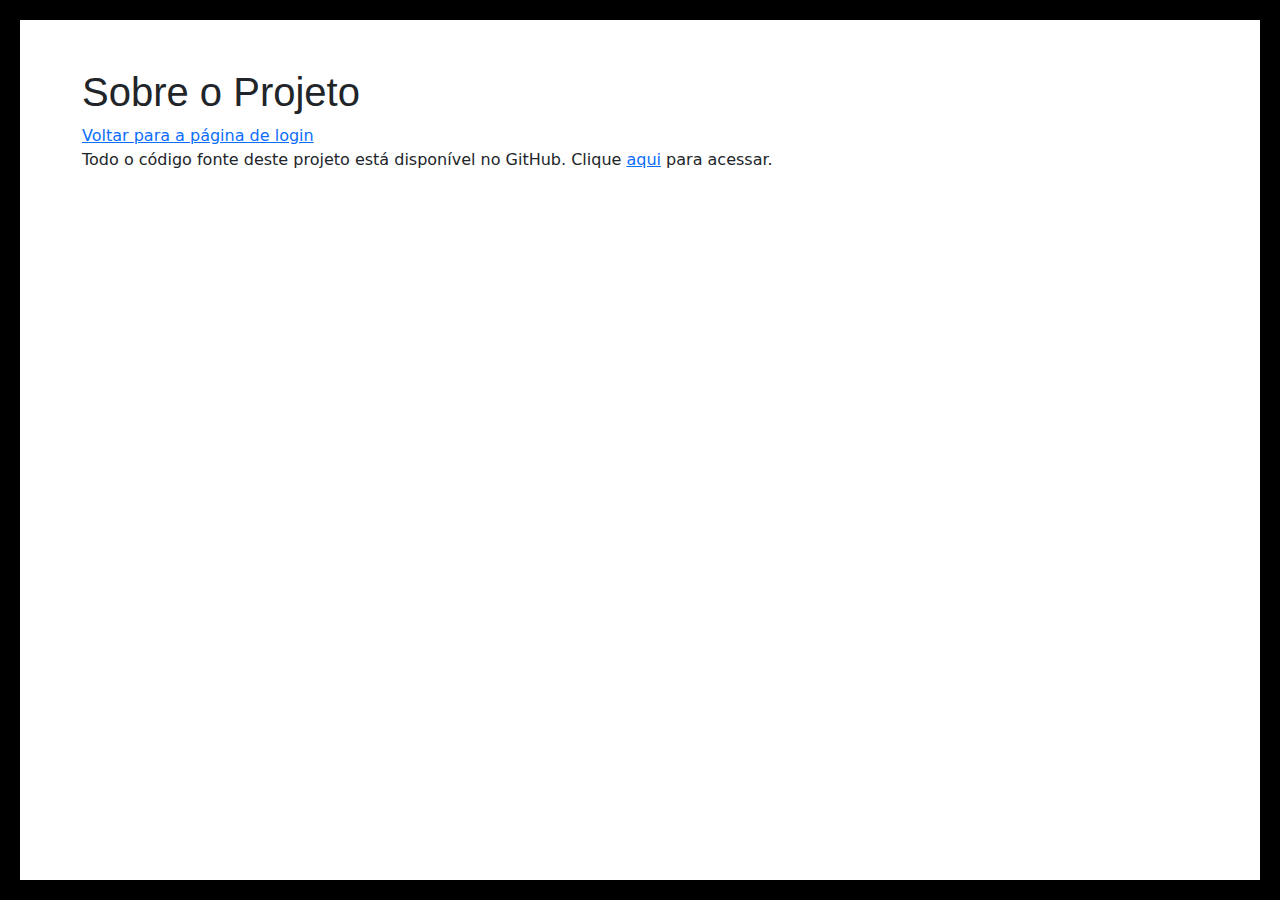
<file: dataEscola/src/main/java/com/cefet/dataEscola/frontend/sobre.html>
<!DOCTYPE html>
<html lang="pt-br">
<head>
    <meta charset="UTF-8">
    <meta name="viewport" content="width=device-width, initial-scale=1.0">
    <title>Sobre</title>
    <link rel="icon" href="img/favicon.svg" type="image/x-icon">
    <link type="text/css" rel="stylesheet" href="css/bootstrap.css"/>
    <link type="text/css" rel="stylesheet" href="css/estilo.css"/>
</head>
<body>

    <div class="container mt-5">
        <h1>Sobre o Projeto</h1>
        <a href="index.html">Voltar para a página de login</a>
        <p>Todo o código fonte deste projeto está disponível no GitHub. Clique <a href="https://github.com/LullyMatheus/dataEscola">aqui</a> para acessar.</p>
    </div>

    <script type="text/javascript" src="js/bootstrap.js"></script> 
</body>
</html>
</file>
<file: dataEscola/src/frontend/css/estilo.css>
body{
    border: 20px solid black;
    margin: 0;
    min-height: 100vh;
    box-sizing: border-box;
}

h1{
    margin-top: 10px;
    text-align: left;
    font-family: 'Franklin Gothic Medium', 'Arial Narrow', Arial, sans-serif;
}

.logo{
    text-align: left;
    padding-bottom: 1%;
}

.cadastro{
    padding-top: 1%;
}

.btnNovoAluno{
    padding-top: 2%;
    padding-left: 2%;
    font-size: small;
}
</file>
<file: dataEscola/src/main/java/com/cefet/dataEscola/frontend/css/estilo.css>
body{
    border: 20px solid black;
    margin: 0;
    min-height: 100vh;
    box-sizing: border-box;
}

h1{
    margin-top: 10px;
    text-align: left;
    font-family: 'Franklin Gothic Medium', 'Arial Narrow', Arial, sans-serif;
}

.logo{
    text-align: left;
    padding-bottom: 1%;
}

.cadastro{
    padding-top: 1%;
}

.btnNovoAluno{
    padding-top: 2%;
    padding-left: 2%;
    font-size: small;
}
</file>
<file: dataEscola/src/frontend/css/estiloCriarConta.css>
body{
    border: 20px solid black;
    margin: 0;
    min-height: 100vh;
    box-sizing: border-box;
}

h1{
    text-align: left;
    font-family: 'Franklin Gothic Medium', 'Arial Narrow', Arial, sans-serif;
}

.tipo{
    padding-top: 2%;
}

.linkVoltar{
    padding-top: 1%;
}

.logo{
    text-align: left;
    padding-bottom: 1%;
}

.cadastro{
    padding-top: 1%;
}

.btnNovoAluno{
    padding-top: 2%;
    padding-left: 2%;
    font-size: small;
}
</file>
<file: dataEscola/src/frontend/css/estiloHome.css>
h1{
    margin-top: 10%;
    text-align: left;
    font-family: 'Franklin Gothic Medium', 'Arial Narrow', Arial, sans-serif;
}

.logo{
    text-align: center;
    padding-top: 3%;
}

.cadastro{
    padding-top: 1%;
}

.btnNovoAluno{
    font-size: small;
}

h4{
    padding-left: 1%;
}
</file>
<file: dataEscola/src/frontend/css/novaSenha.css>
body{
    border: 20px solid black;
    margin: 0;
    min-height: 100vh;
    box-sizing: border-box;
}

h1{
    margin-top: 10px;
    text-align: left;
    font-family: 'Franklin Gothic Medium', 'Arial Narrow', Arial, sans-serif;
}

.logo{
    text-align: left;
    padding-bottom: 1%;
}

.cadastro{
    padding-top: 1%;
}

.btnNovoAluno{
    padding-top: 2%;
    padding-left: 2%;
    font-size: small;
}
</file>
<file: dataEscola/src/frontend/css/sobreEstilo.css>
h1{
    margin-top: 10px;
    text-align: left;
    font-family: 'Franklin Gothic Medium', 'Arial Narrow', Arial, sans-serif;
}

.logo{
    text-align: left;
    padding-bottom: 1%;
}

.cadastro{
    padding-top: 1%;
}

.btnNovoAluno{
    padding-top: 2%;
    padding-left: 2%;
    font-size: small;
}
</file>
<file: dataEscola/src/main/java/com/cefet/dataEscola/frontend/css/estiloCriarConta.css>
body{
    border: 20px solid black;
    margin: 0;
    min-height: 100vh;
    box-sizing: border-box;
}

h1{
    text-align: left;
    font-family: 'Franklin Gothic Medium', 'Arial Narrow', Arial, sans-serif;
}

.tipo{
    padding-top: 2%;
}

.linkVoltar{
    padding-top: 1%;
}

.logo{
    text-align: left;
    padding-bottom: 1%;
}

.cadastro{
    padding-top: 1%;
}

.btnNovoAluno{
    padding-top: 2%;
    padding-left: 2%;
    font-size: small;
}
</file>
<file: dataEscola/src/main/java/com/cefet/dataEscola/frontend/css/estiloHome.css>
body{
    border: 20px solid black;
    margin: 0;
    min-height: 100vh;
    box-sizing: border-box;
}

h1{
    margin-top: 10%;
    text-align: left;
    font-family: 'Franklin Gothic Medium', 'Arial Narrow', Arial, sans-serif;
}

.logo{
    text-align: center;
    padding-top: 3%;
}

.cadastro{
    padding-top: 1%;
}

.btnNovoAluno{
    font-size: small;
}

.btnNovoAtendimento{
    font-size: small;
}

h4{
    padding-left: 1%;
}
</file>
<file: dataEscola/src/main/java/com/cefet/dataEscola/frontend/css/novaSenha.css>
body{
    border: 20px solid black;
    margin: 0;
    min-height: 100vh;
    box-sizing: border-box;
}

h1{
    margin-top: 10px;
    text-align: left;
    font-family: 'Franklin Gothic Medium', 'Arial Narrow', Arial, sans-serif;
}

.logo{
    text-align: left;
    padding-bottom: 1%;
}

.cadastro{
    padding-top: 1%;
}

.btnNovoAluno{
    padding-top: 2%;
    padding-left: 2%;
    font-size: small;
}
</file>
